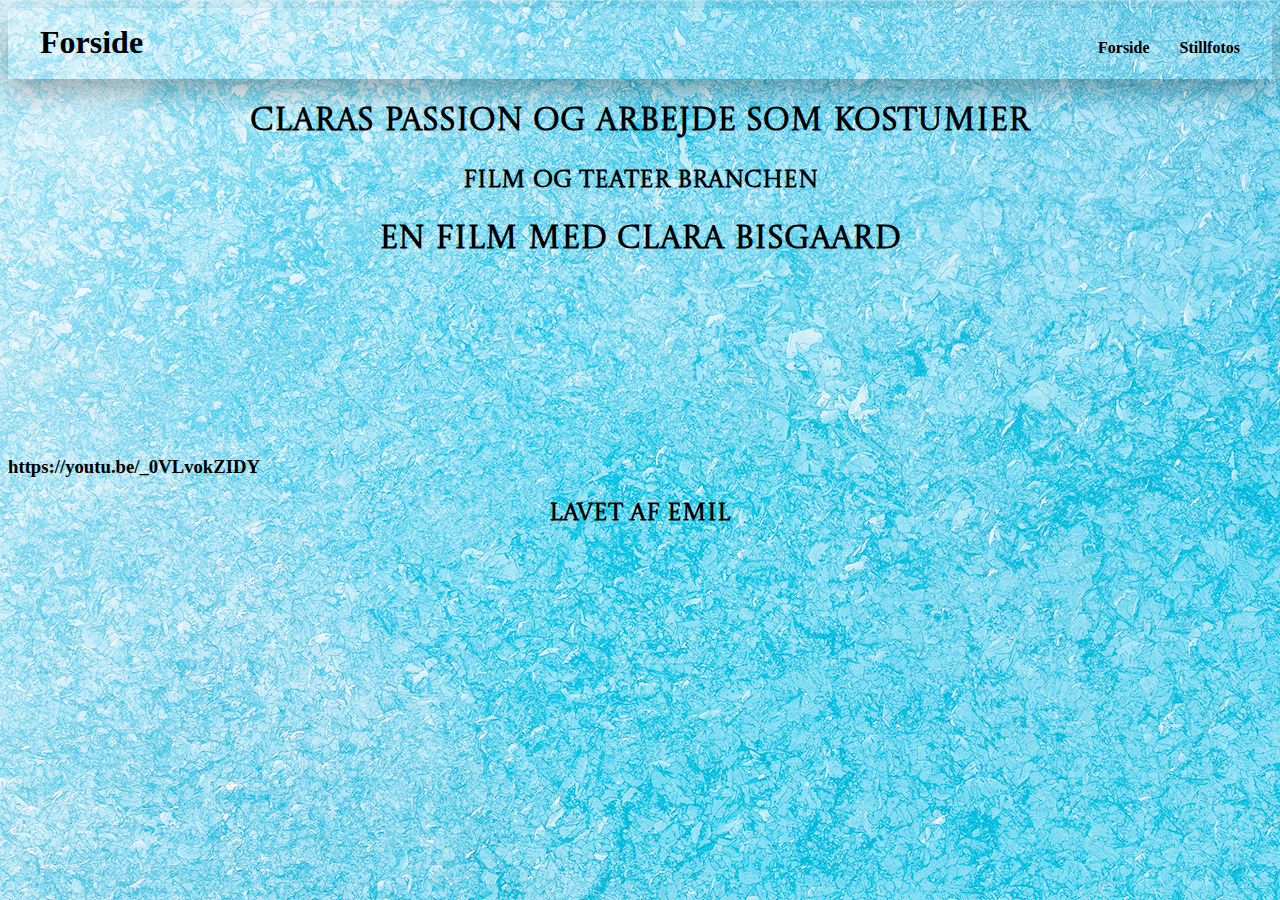
<file: index.html>
<!DOCTYPE html>
<html lang="en">

<head>
    <meta charset="UTF-8">
    <meta http-equiv="X-UA-Compatible" content="IE=edge">
    <meta name="viewport" content="width=device-width, initial-scale=1.0">
    <title>Forside</title>
    <link rel="stylesheet" href="style.css">
    <link rel="preconnect" href="https://fonts.googleapis.com">
    <link rel="preconnect" href="https://fonts.gstatic.com" crossorigin>
    <link href="https://fonts.googleapis.com/css2?family=Castoro+Titling&display=swap" rel="stylesheet">
</head>
<header>
    <div class="logo">
        <a href="index.html">Forside</a>
    </div>

    <nav>
        <ul>
            <li><a href="index.html">Forside</a></li>
            <li><a href="stillfotos.html">Stillfotos</a></li>
        </ul>
    </nav>
</header>

<body>
    <h1 class="h1-1">Claras passion og arbejde som kostumier</h1>
    <h2 class="h2-1">Film og Teater branchen</h2>
    <h1 class="h1-1">En Film med Clara Bisgaard</h1>

    <video src="http://emilhoeier.dk/kea/05_indhold/01_pilotvideo/pilotvideo.mp4"></video>
    <h3>https://youtu.be/_0VLvokZIDY</h3>
    <h2 class="h2-1">Lavet af Emil</h2>
</body>

</html>
</file>
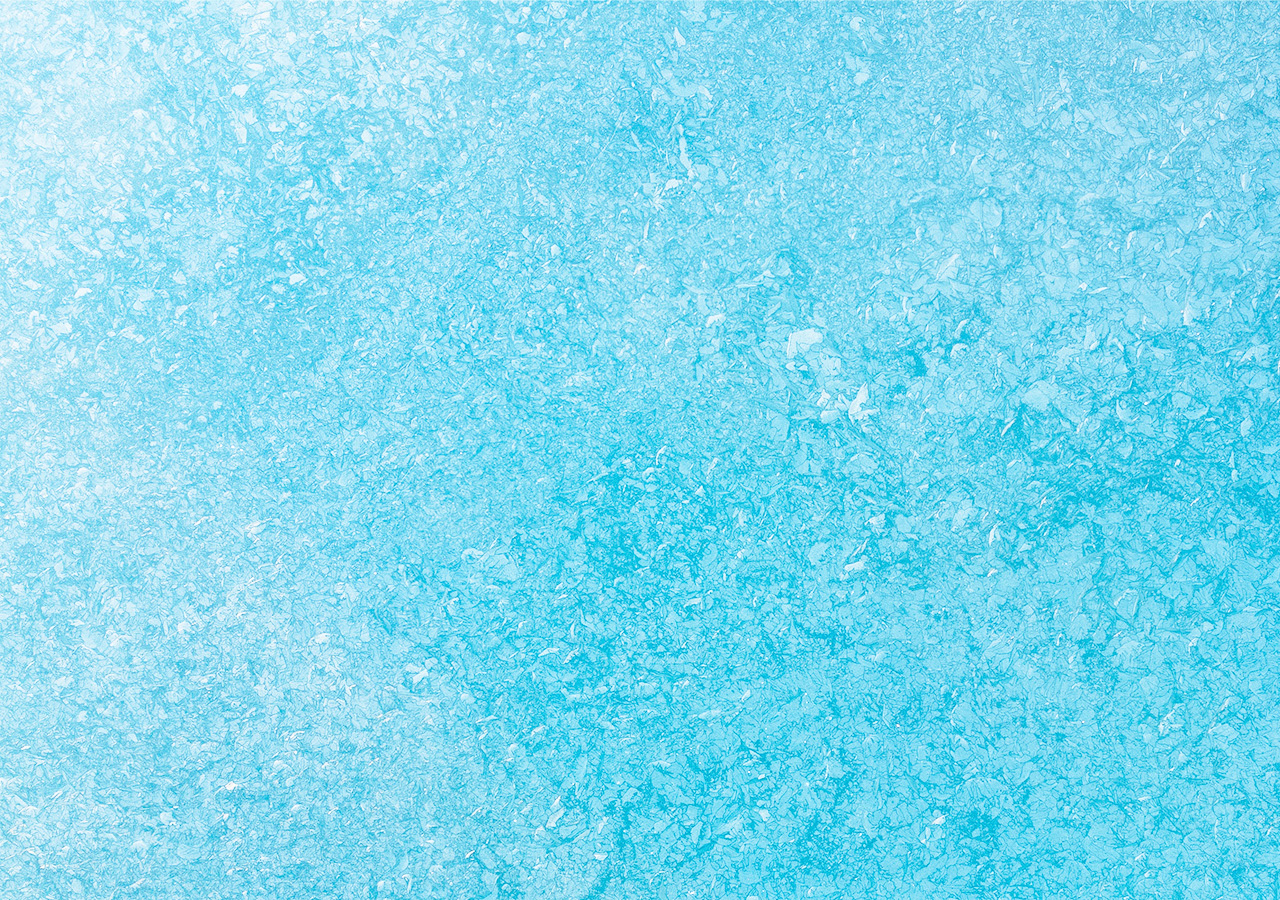
<file: diagram.html>
<!DOCTYPE html>
<html lang="en">

<head>
    <meta charset="UTF-8">
    <meta http-equiv="X-UA-Compatible" content="IE=edge">
    <meta name="viewport" content="width=device-width, initial-scale=1.0">
    <title>Document</title>
    <link rel="stylesheet" href="style.css">
    <link rel="preconnect" href="https://fonts.googleapis.com">
    <link rel="preconnect" href="https://fonts.gstatic.com" crossorigin>
    <link href="https://fonts.googleapis.com/css2?family=Castoro+Titling&display=swap" rel="stylesheet">
</head>

<body>

</body>

</html>
</file>
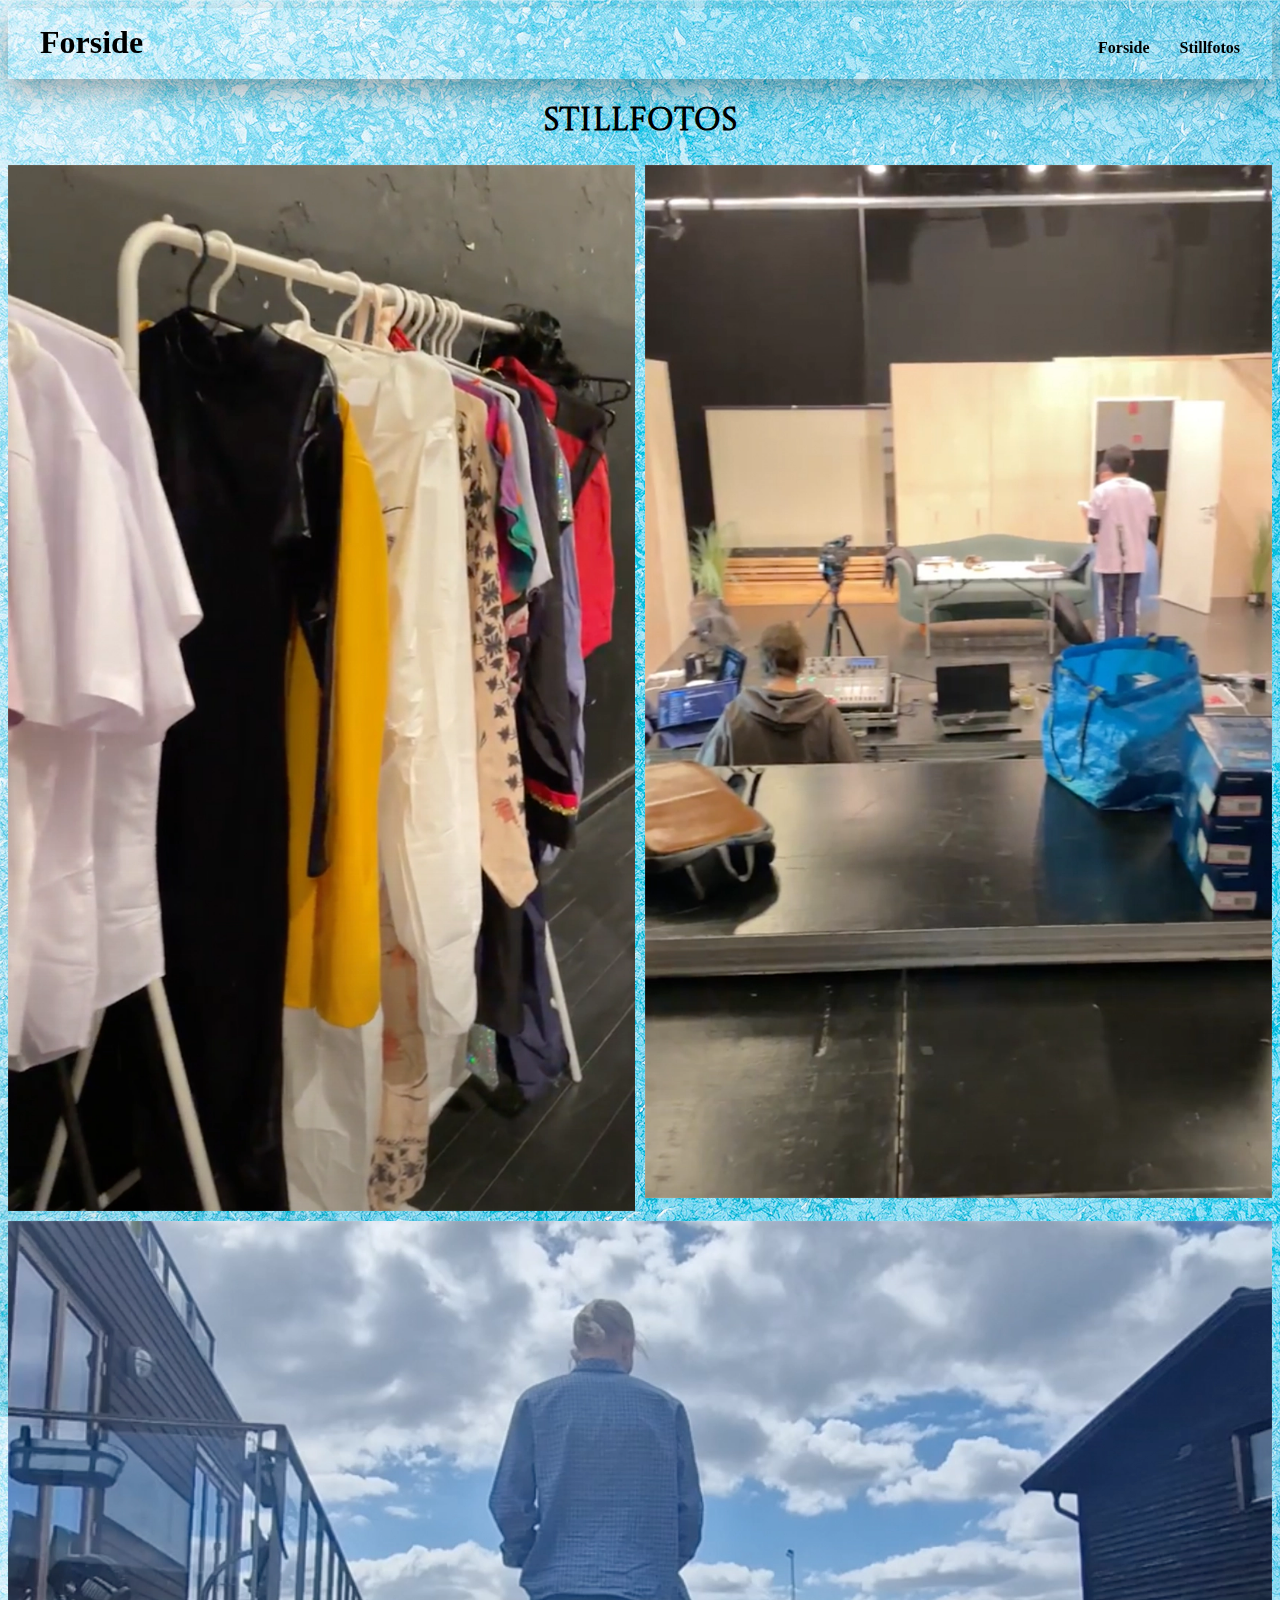
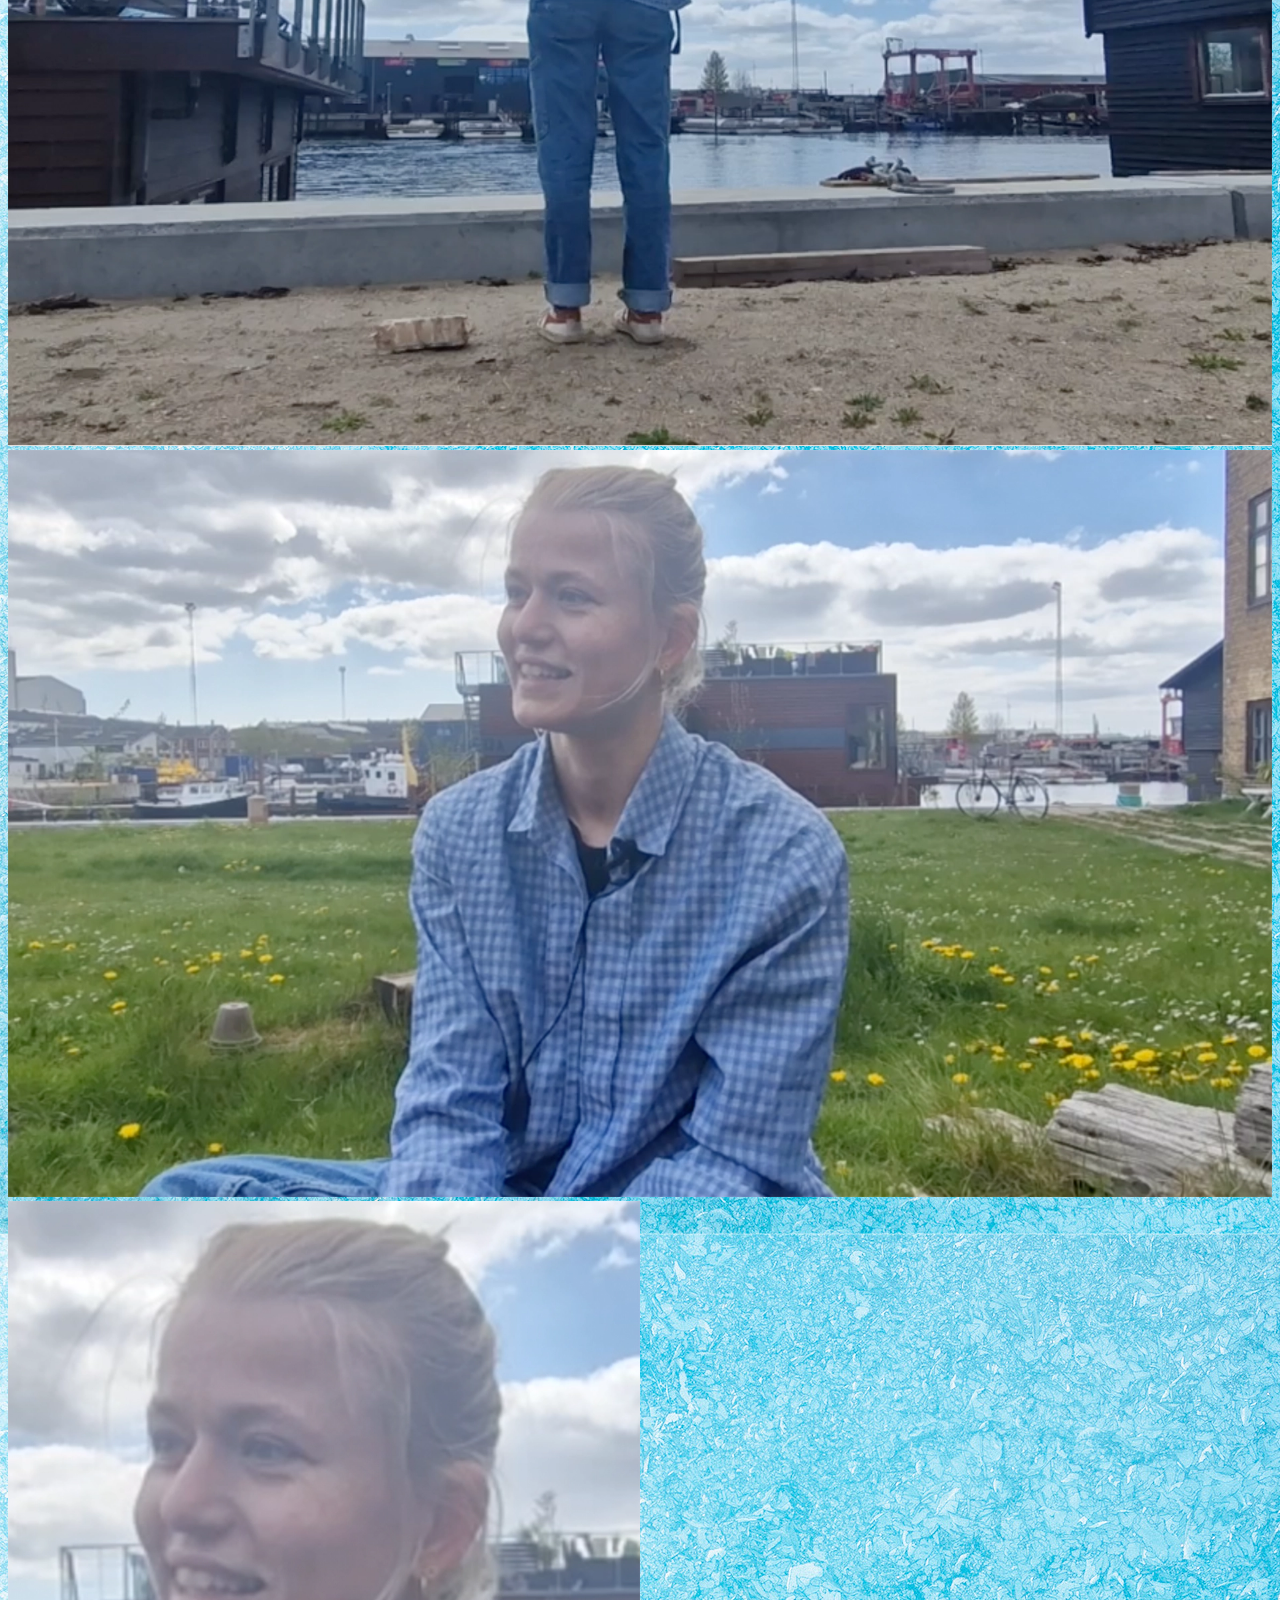
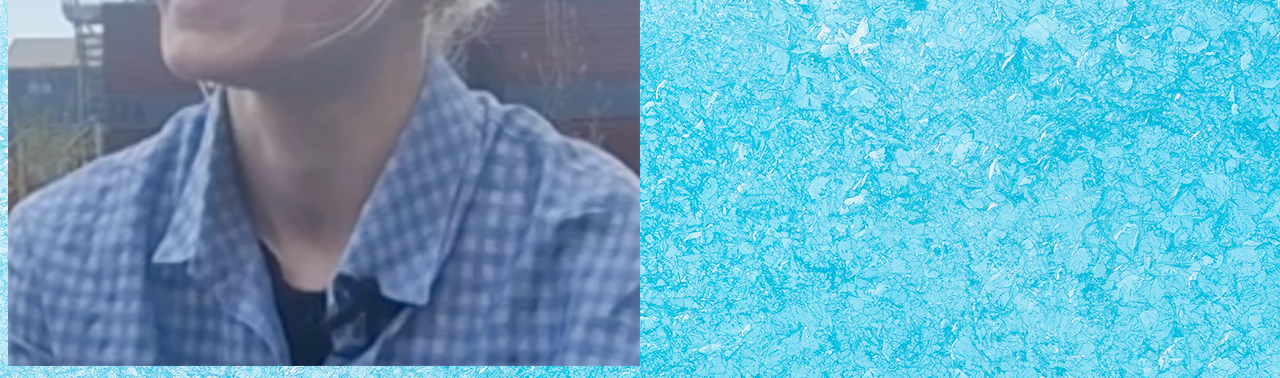
<file: stillfotos.html>
<!DOCTYPE html>
<html lang="en">

<head>
    <meta charset="UTF-8">
    <meta http-equiv="X-UA-Compatible" content="IE=edge">
    <meta name="viewport" content="width=device-width, initial-scale=1.0">
    <title>Stillfotos</title>
    <link rel="stylesheet" href="style.css">
    <link rel="stylesheet" href="layout.css">
    <link rel="preconnect" href="https://fonts.googleapis.com">
    <link rel="preconnect" href="https://fonts.gstatic.com" crossorigin>
    <link href="https://fonts.googleapis.com/css2?family=Castoro+Titling&display=swap" rel="stylesheet">
</head>
<header>
    <div class="logo">
        <a href="index.html">Forside</a>
    </div>

    <nav>
        <ul>
            <li><a href="index.html">Forside</a></li>
            <li><a href="stillfotos.html">Stillfotos</a></li>
        </ul>
    </nav>
</header>

<body>
    <h1 class="h1-1">Stillfotos</h1>
    <div>
        <div class="grid_1-1">
            <img src="billeder/billede1.webp" alt="stativ">
            <img src="billeder/billede2.webp" alt="scene">
        </div>
        <div>
            <img src="billeder/billede3.webp" alt="vandet">
            <img src="billeder/billede4.webp" alt="portræt">
        </div>
        <img class="img5" src="billeder/billede5.webp" alt="portræt">
    </div>
</body>

</html>
</file>
<file: style.css>
.h1-1 {
  text-align: center;
  font-family: "Castoro Titling";
}
.h2-1 {
  text-align: center;
  font-family: "Castoro Titling";
}
.h2-2 {
  text-align: center;
  font-family: "Castoro Titling";
}
body {
  background-image: url(baggrund2.jpg);
}

/* menu */
.cta {
  background-color: rgb(0, 0, 0);
  border: none;
  color: white;
  padding: 15px 32px;
  text-align: center;
  text-decoration: none;
  display: inline-block;
  font-size: 16px;
  border-radius: 10px;
}
dl {
  border-style: groove;
  border-color: rgb(0, 0, 0);
  border-width: 3px;
}
header {
  position: sticky;
  top: 0;
  padding: 1rem 2rem;
  box-shadow: 0 12px 28px 0 rgb(0 0 0 / 30%);
  display: flex;
  justify-content: space-between;
  align-items: baseline;
}
header .logo a {
  font-size: 2rem;
}
header nav ul {
  display: flex;
  justify-content: space-between;
  list-style: none;
  margin: 0;
  padding: 0;
  padding-bottom: 0.4rem;
  gap: 30px;
  overflow-x: auto;
}
a {
  text-decoration: none;
  font-weight: 700;
  color: rgb(0, 0, 0);
}
a:hover {
  color: #666666;
}
a.active {
  color: rgb(0, 0, 0);
}
img {
  width: 100%;
}
.img5 {
  width: 50%;
}
</file>
<file: layout.css>
.grid_1-1 {
  display: grid;
  grid-template-columns: 1fr 1fr;
  gap: 10px;
  padding-bottom: 10px;
}
</file>
